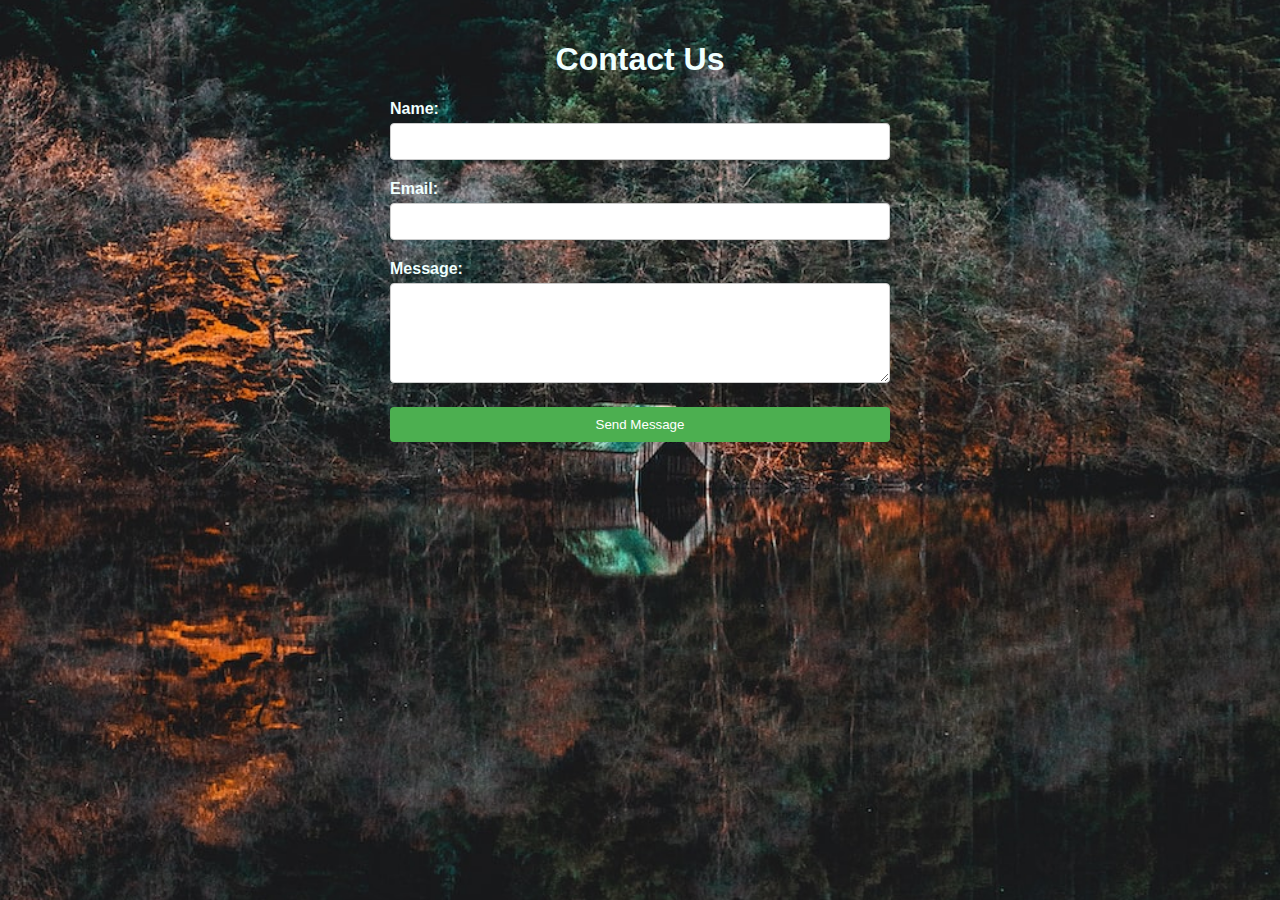
<file: contact.html>
<!DOCTYPE html>
<html>
<head>
  <title>Contact Us</title>
  <style>
    * {
      box-sizing: border-box;
    }
    body {
      font-family: Arial, sans-serif;
      margin: 0;
      padding: 20px;
      background-image: url("background2.jpeg"); 
      background-repeat: repeat; 
      background-position: center; 
      background-attachment: fixed;
      background-size: cover;
    }
    h1 {
      text-align: center;
      color: azure;
    }
    .container {
      max-width: 500px;
      margin: 0 auto;
    }
    .form-group {
      margin-bottom: 20px;
    }
    .form-group label {
      display: block;
      margin-bottom: 5px;
      font-weight: bold;
      color: azure;
    }
    .form-group input,
    .form-group textarea {
      width: 100%;
      padding: 10px;
      border: 1px solid #ccc;
      border-radius: 4px;
    }
    .form-group textarea {
      resize: vertical;
      height: 100px;
    }
    .form-group input[type="submit"] {
      background-color: #4CAF50;
      color: white;
      border: none;
      cursor: pointer;
    }
    .form-group input[type="submit"]:hover {
      background-color: #45a049;
    }
    .success-message {
      color: green;
      font-weight: bold;
      text-align: center;
    }
    .error-message {
      color: red;
      font-weight: bold;
      text-align: center;
    }

     /* Media Queries */
     @media (max-width: 600px) {
      body {
        padding: 10px;
      }
      .container {
        max-width: 100%;
      }
      .form-group input,
      .form-group textarea {
        width: 100%;
      }
    }

    /* #status-message {
      color: gray; 
    } */
  </style>
</head>
<body>
  <h1>Contact Us</h1>

  <div class="container">
    <form id="contact-form">
      <div class="form-group">
        <label for="name">Name:</label>
        <input type="text" id="name" name="name" required>
      </div>
      <div class="form-group">
        <label for="email">Email:</label>
        <input type="email" id="email" name="email" required>
      </div>
      <div class="form-group">
        <label for="message">Message:</label>
        <textarea id="message" name="message" required></textarea>
      </div>
      <div class="form-group">
        <input type="submit" value="Send Message">
      </div>
    </form>
    <p id="status-message" class="success-message"></p>
  </div>

  <script src="https://code.jquery.com/jquery-3.6.0.min.js"></script>
  <script src="https://smtpjs.com/v3/smtp.js"></script>
  <script>
    $(document).ready(function() {
      $("#contact-form").on("submit", function(event) {
        event.preventDefault();

        var name = $("#name").val();
        var email = $("#email").val();
        var message = $("#message").val();

        var formattedMessage = "Name: " + name + "<br>"
                              + "Email: " + email + "<br>"
                              + "Message: " + message;


        Email.send({
        Host: "smtp.elasticemail.com",
        Username: "aditibhardwaj711@gmail.com",
        Password: "calling12345",
        To: "aditibhardwaj711@gmail.com",
        From: "harshamamnani315@gmail.com", // Replace with the sender's email address
          Subject: "New Contact Form Submission",
          Body: formattedMessage
        }).then(
          function() {
            $("#status-message").text("Message sent successfully!");
            $("#contact-form")[0].reset();
          },
          function(error) {
            $("#status-message").text("Message sending failed!");
          }
        );
      });
    });
  </script>
</body>
</html>
</file>
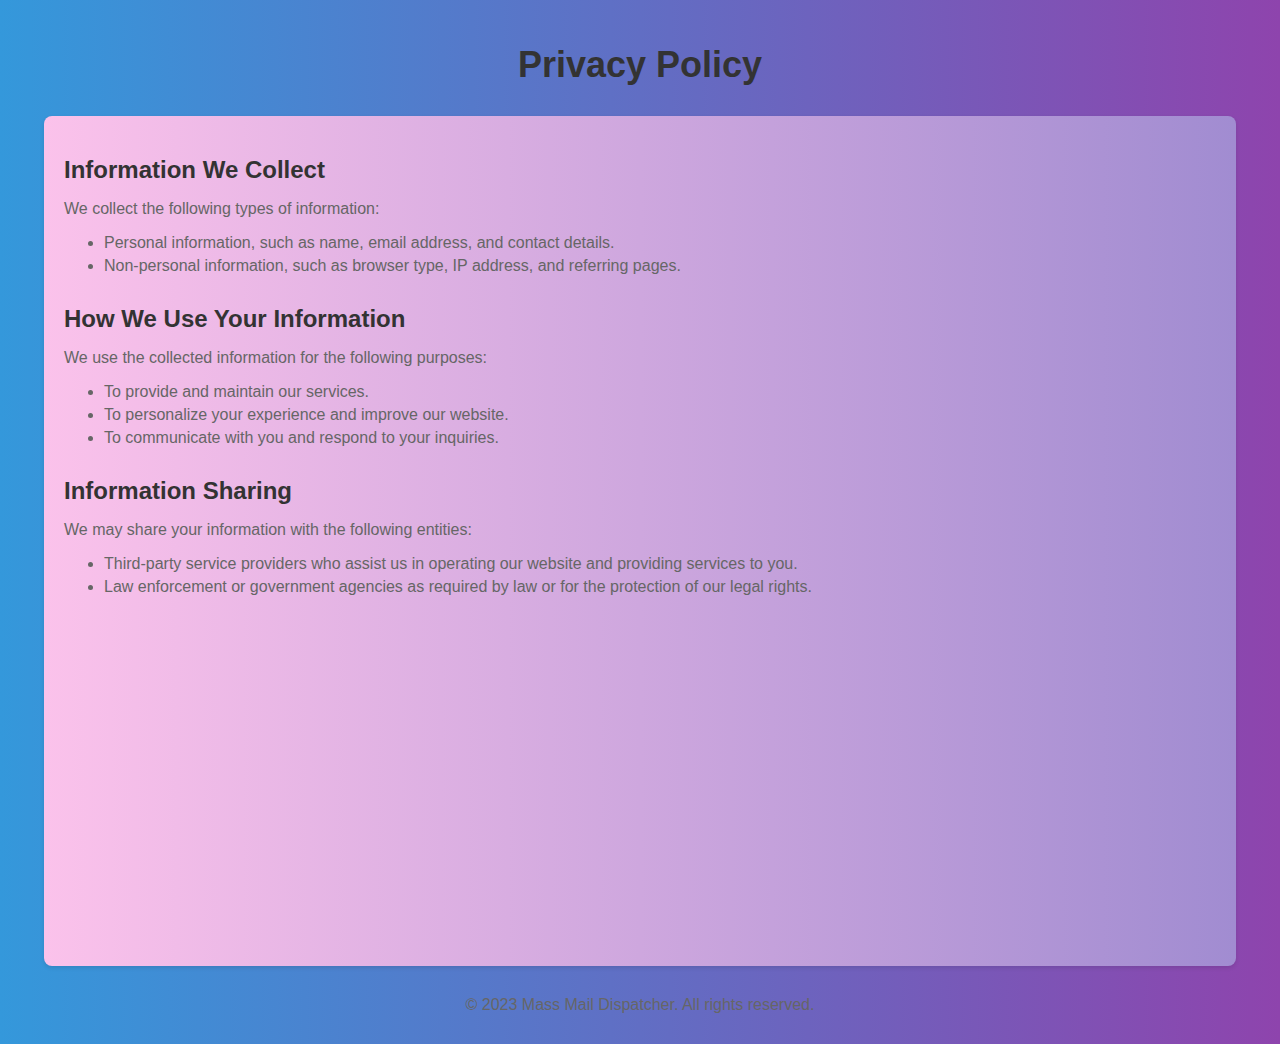
<file: privacy.html>
<!DOCTYPE html>
<html>
<head>
  <title>Privacy Policy</title>
  <link rel="stylesheet" type="text/css" href="styleprivacy.css">
</head>
<body>
  <header>
    <h1>Privacy Policy</h1>
  </header>

  <main>
    <section>
      <h2>Information We Collect</h2>
      <p>We collect the following types of information:</p>
      <ul>
        <li>Personal information, such as name, email address, and contact details.</li>
        <li>Non-personal information, such as browser type, IP address, and referring pages.</li>
      </ul>
    </section>

    <section>
      <h2>How We Use Your Information</h2>
      <p>We use the collected information for the following purposes:</p>
      <ul>
        <li>To provide and maintain our services.</li>
        <li>To personalize your experience and improve our website.</li>
        <li>To communicate with you and respond to your inquiries.</li>
      </ul>
    </section>

    <section>
      <h2>Information Sharing</h2>
      <p>We may share your information with the following entities:</p>
      <ul>
        <li>Third-party service providers who assist us in operating our website and providing services to you.</li>
        <li>Law enforcement or government agencies as required by law or for the protection of our legal rights.</li>
      </ul>
    </section>

    <!-- Include additional sections and policies as needed -->

  </main>

  <footer>
    <p>&copy; 2023 Mass Mail Dispatcher. All rights reserved.</p>
  </footer>
</body>
</html>
</file>
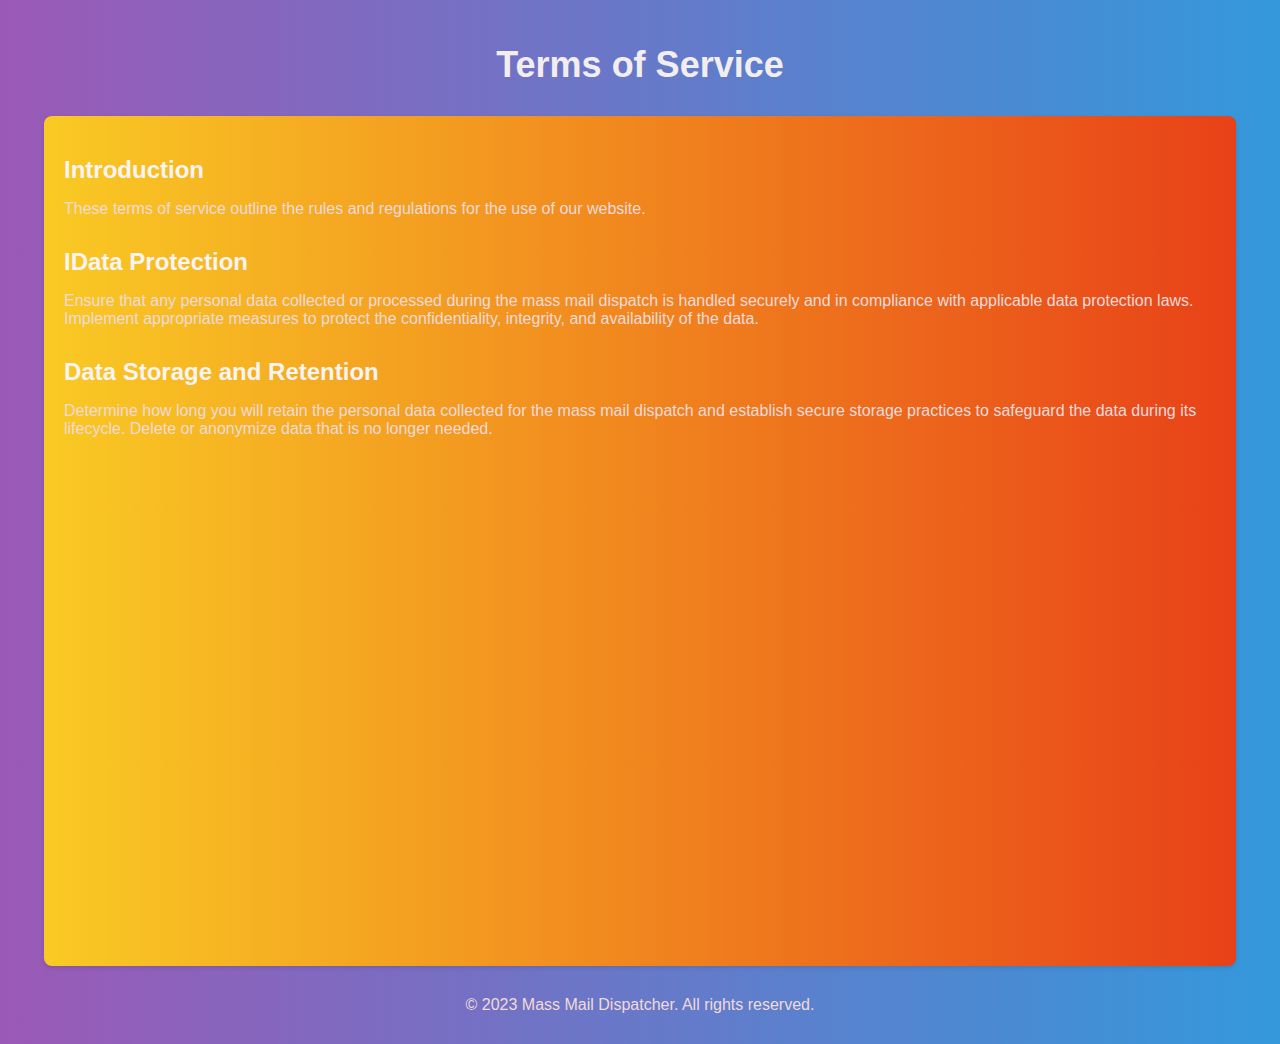
<file: terms.html>
<!DOCTYPE html>
<html>
<head>
  <title>Terms of Service</title>
  <link rel="stylesheet" type="text/css" href="styleterm.css">
</head>
<body>
  <header>
    <h1>Terms of Service</h1>
  </header>

  <main>
    <section>
      <h2>Introduction</h2>
      <p>These terms of service outline the rules and regulations for the use of our website.</p>
    </section>

    <section>
      <h2>IData Protection</h2>
      <p>Ensure that any personal data collected or processed during the mass mail dispatch is handled securely and in compliance with applicable data protection laws. Implement appropriate measures to protect the confidentiality, integrity, and availability of the data.
      </p>
    </section>

    <section>
      <h2>Data Storage and Retention</h2>
      <p>Determine how long you will retain the personal data collected for the mass mail dispatch and establish secure storage practices to safeguard the data during its lifecycle. Delete or anonymize data that is no longer needed.
      </p> 
     
    </section>

    <!-- Include additional sections and terms as needed -->

  </main>

  <footer>
    <p>&copy; 2023 Mass Mail Dispatcher. All rights reserved.</p>
  </footer>
</body>
</html>
</file>
<file: styleprivacy.css>
/* Default styles */
body {
    font-family: 'Arial', sans-serif;
    margin: 0;
    padding: 20px;
    background-color: #f7f7f7;
  }
  
  header {
    text-align: center;
    margin-bottom: 30px;
  }
  
  h1 {
    font-size: 36px;
    color: #333;
    margin-bottom: 10px;
  }
  
  main {
    width: 90vw; /* 90% of the viewport width */
    height: 90vh; /* 90% of the viewport height */
    margin: 0 auto;
    background-color: #fff;
    padding: 20px;
    border-radius: 8px;
    box-shadow: 0 2px 4px rgba(0, 0, 0, 0.1);
  }
  
  section {
    margin-bottom: 30px;
  }
  
  h2 {
    font-size: 24px;
    color: #333;
    margin-bottom: 10px;
  }
  
  p {
    margin-bottom: 10px;
    color: #666;
  }
  
  ul {
    margin-bottom: 10px;
    color: #666;
  }
  
  li {
    margin-bottom: 5px;
  }
  
  footer {
    text-align: center;
    margin-top: 30px;
    color: #666;
  }
  
  /* Media queries for responsiveness */
  @media only screen and (max-width: 600px) {
    /* Adjust styles for mobile devices */
    main {
      width: 95vw; /* 95% of the viewport width */
      height: auto;
      padding: 10px;
    }
  
    h1 {
      font-size: 24px;
    }
  
    h2 {
      font-size: 20px;
    }
  }

  /* Background styles */
body {
    background: linear-gradient(to right, #3498db, #8e44ad);
  }
  
  main {
    background-color: #fff;
    background-image: linear-gradient(to right, #fbc2eb, #a18cd1);
  }
</file>
<file: styleterm.css>
/* Default styles */
body {
    font-family: 'Arial', sans-serif;
    margin: 0;
    padding: 20px;
    background-color: #f7f7f7;
  }
  
  header {
    text-align: center;
    margin-bottom: 30px;
  }
  
  h1 {
    font-size: 36px;
    color: #f3eeee;
    margin-bottom: 10px;
  }
  
  main {
    width: 90vw; /* 90% of the viewport width */
    height: 90vh; /* 90% of the viewport height */
    margin: 0 auto;
    background-color: #fff;
    padding: 20px;
    border-radius: 8px;
    box-shadow: 0 2px 4px rgba(0, 0, 0, 0.1);
  }
  
  section {
    margin-bottom: 30px;
  }
  
  h2 {
    font-size: 24px;
    color: #f8f4f4;
    margin-bottom: 10px;
  }
  
  p {
    margin-bottom: 10px;
    color: #f0dada;
  }
  
  ul {
    margin-bottom: 10px;
    color: #f3d9d9;
  }
  
  li {
    margin-bottom: 5px;
  }
  
  footer {
    text-align: center;
    margin-top: 30px;
    color: #f2ecec;
  }
  
  /* Media queries for responsiveness */
  @media only screen and (max-width: 600px) {
    /* Adjust styles for mobile devices */
    main {
      width: 95vw; /* 95% of the viewport width */
      height: auto;
      padding: 10px;
    }
  
    h1 {
      font-size: 24px;
    }
  
    h2 {
      font-size: 20px;
    }
  }
  
  /* Background styles */
body {
    background: linear-gradient(to right, #9b59b6, #3498db);
  }
  
  main {
    background-color: #fff;
    background-image: linear-gradient(to right, #f9ca24, #e84118);
    background-color: #f7f7f7;
  }
</file>
